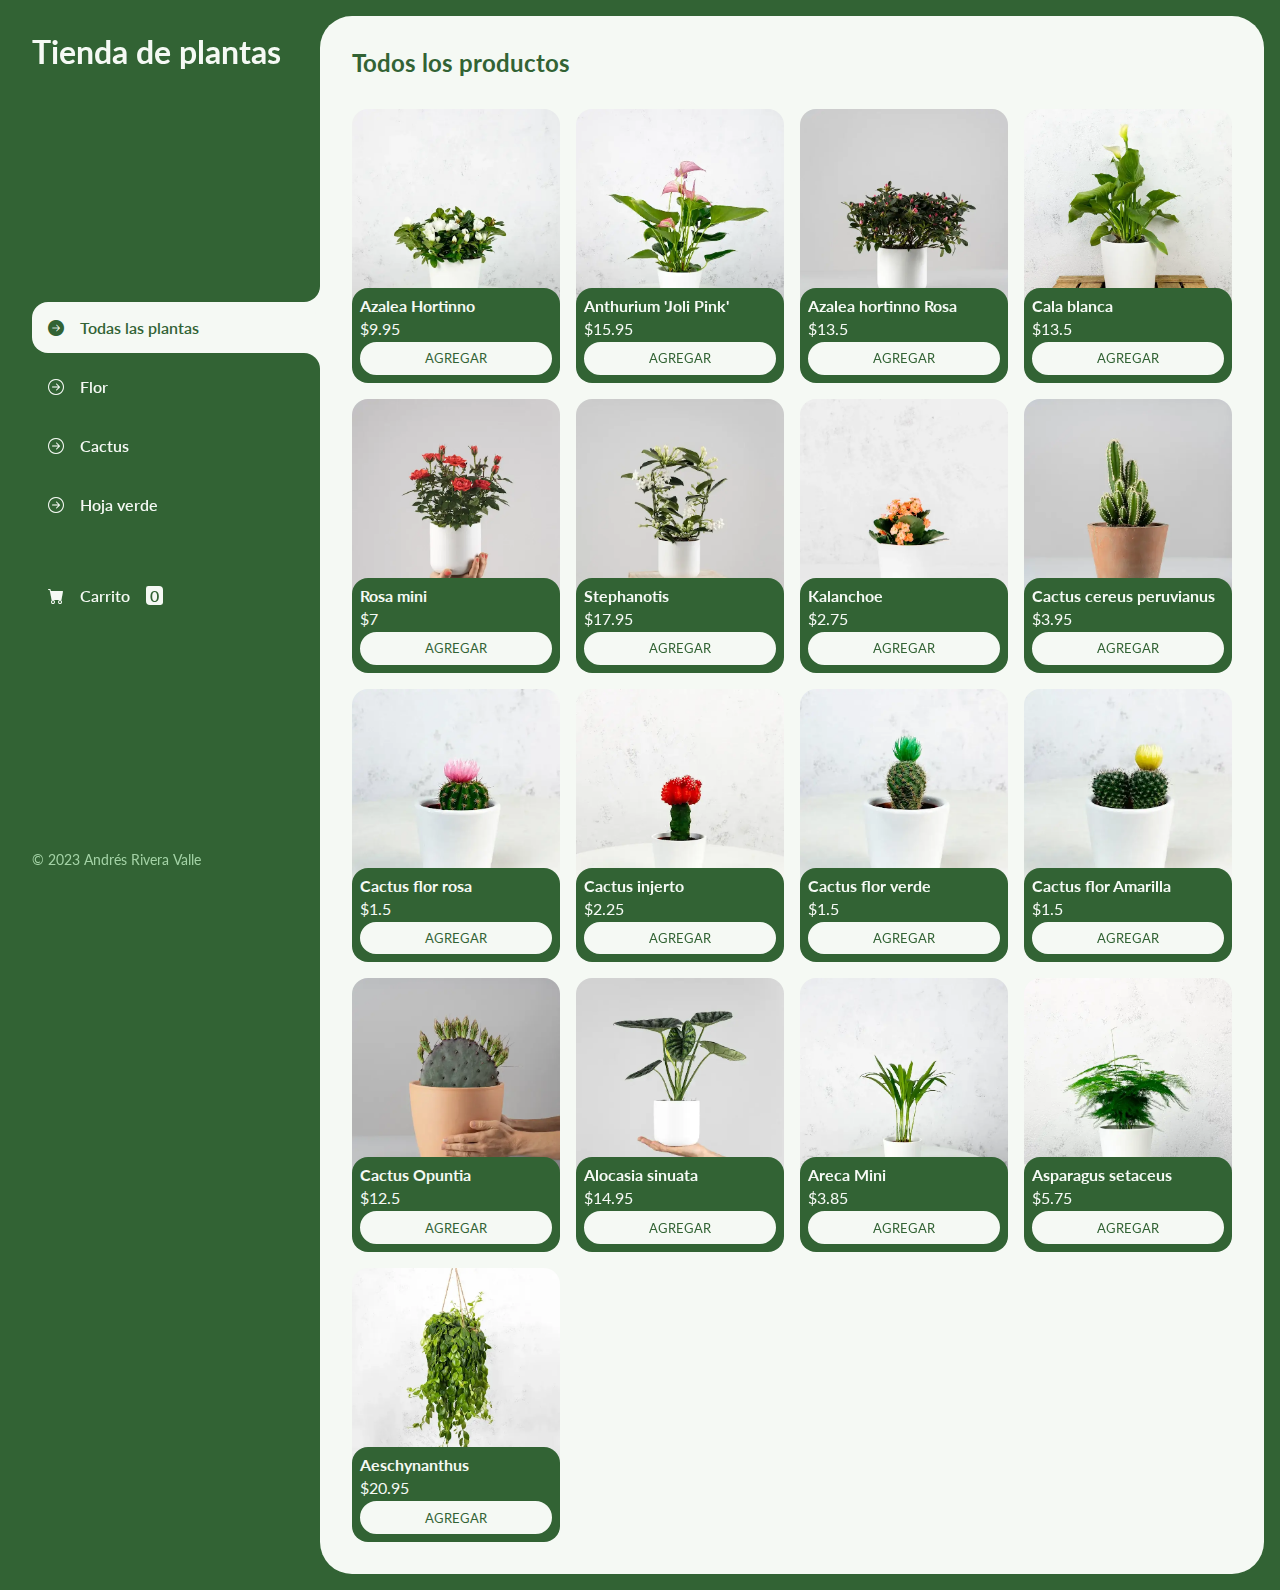
<file: index.html>
<!DOCTYPE html>
<html lang="en">
  <head>
    <meta charset="UTF-8" />
    <meta name="viewport" content="width=device-width, initial-scale=1.0" />
    <title>Tienda de plantas</title>
    <link rel="shortcut icon" href="./img/logo.png" />
    <link
      rel="stylesheet"
      href="https://cdn.jsdelivr.net/npm/bootstrap-icons@1.11.2/font/bootstrap-icons.min.css"
    />
    <link rel="stylesheet" href="./css/main.css" />
  </head>
  <body>
    <div class="container">
      <header class="header-mobil">
        <h1 class="logo">Tienda de plantas</h1>
        <button id="abrir-menu" class="abrir-menu"><i class="bi bi-list-nested"></i></button>
      </header>
      <aside>
        <button id="cerrar-menu" class="cerrar-menu"><i class="bi bi-x"></i></button>
        <header>
          <h1>Tienda de plantas</h1>
        </header>
        <nav>
          <ul class="menu">
            <li>
              <button id="todas" class="boton-menu boton-categoria active">
                <i class="bi bi-arrow-right-circle-fill"></i>Todas las plantas
              </button>
            </li>
            <li>
              <button id="flores" class="boton-menu boton-categoria">
                <i class="bi bi-arrow-right-circle"></i>Flor
              </button>
            </li>
            <li>
              <button id="cactus" class="boton-menu boton-categoria">
                <i class="bi bi-arrow-right-circle"></i>Cactus
              </button>
            </li>
            <li>
              <button id="hojaverde" class="boton-menu boton-categoria">
                <i class="bi bi-arrow-right-circle"></i>Hoja verde
              </button>
            </li>
            <li>
              <a class="boton-menu boton-carrito" href="carrito.html"
                ><i class="bi bi-cart-fill"></i>Carrito
                <span id="numerito" class="numerito">0</span></a
              >
            </li>
          </ul>
        </nav>
        <footer class="texto-footer">© 2023 Andrés Rivera Valle</footer>
      </aside>
      <main>
        <h2 id="titulo-principal" class="titulo-principal">Todos los productos</h2>
        <div id="contenedor-productos" class="contenedor-productos">
          <!-- Elementos insertados en JS -->
          </div>
        </div>
      </main>
    </div>
    <script src="./js/plantas.js"></script>
    <script src="./js/menu.js"></script>
  </body>
</html>
</file>
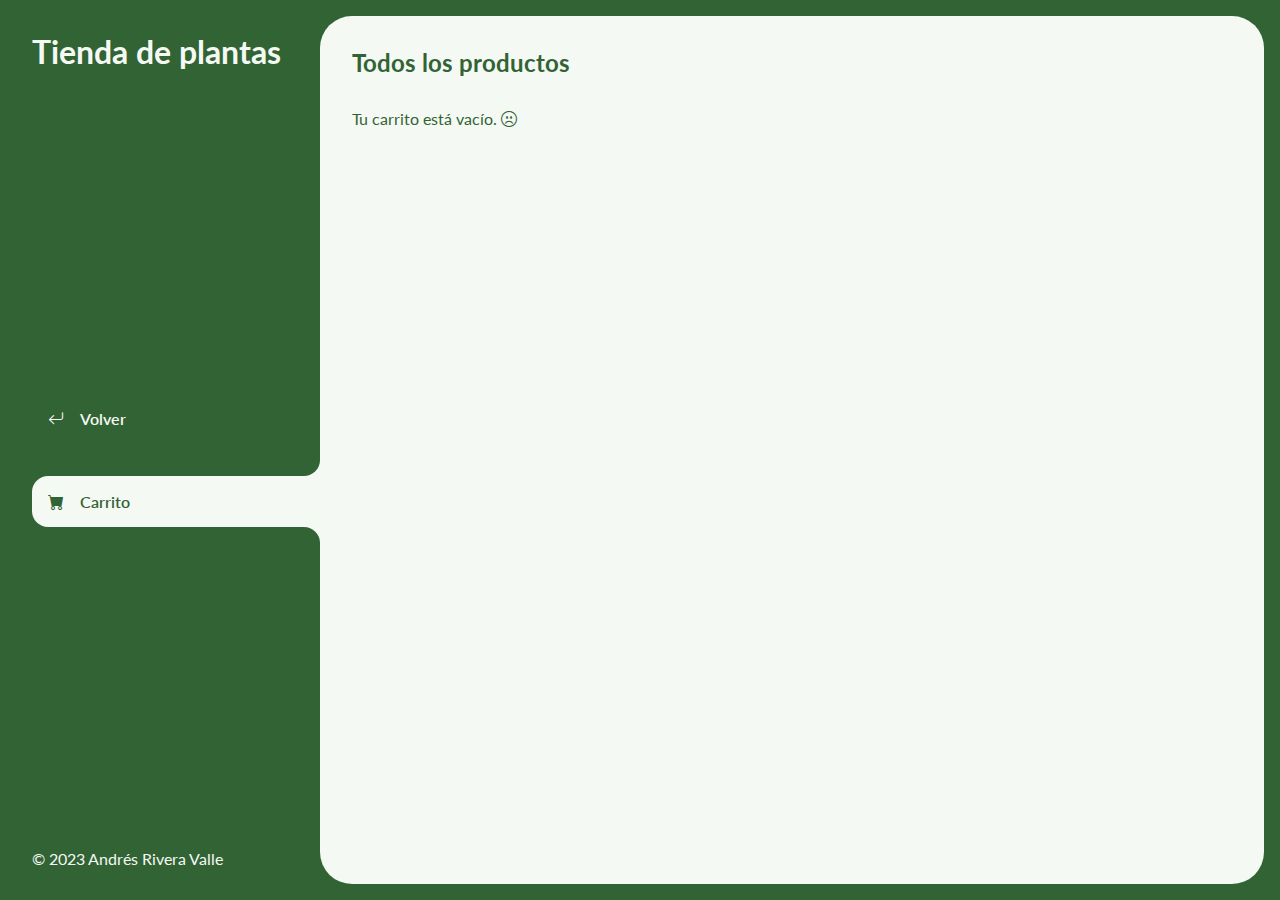
<file: carrito.html>
<!DOCTYPE html>
<html lang="en">
  <head>
    <meta charset="UTF-8" />
    <meta name="viewport" content="width=device-width, initial-scale=1.0" />
    <title>Tienda de plantas</title>
    <link rel="shortcut icon" href="./img/logo.png" />
    <link
      rel="stylesheet"
      href="https://cdn.jsdelivr.net/npm/bootstrap-icons@1.11.2/font/bootstrap-icons.min.css"
    />
    <link rel="stylesheet" href="./css/main.css" />
  </head>
  <body>
    <div class="container">
      <header class="header-mobil">
        <h1 class="logo">Tienda de plantas</h1>
        <button id="abrir-menu" class="abrir-menu"><i class="bi bi-list-nested"></i></button>
      </header>
      <aside>
        <button id="cerrar-menu" class="cerrar-menu"><i class="bi bi-x"></i></button>
        <header>
          <h1>Tienda de plantas</h1>
        </header>
        <nav>
          <ul>
            <li>
              <a class="boton-menu boton-volver" href="index.html"
                ><i class="bi bi-arrow-return-left"></i>Volver
              </a>
            </li>
            <li>
              <a class="boton-menu boton-carrito active" href="carrito.html"
                ><i class="bi bi-cart-fill"></i>Carrito
              </a>
            </li>
          </ul>
        </nav>
        <footer>© 2023 Andrés Rivera Valle</footer>
      </aside>
      <main>
        <h2 class="titulo-principal">Todos los productos</h2>
        <div class="contenedor-carrito">
          <p id="carrito-vacio" class="carrito-vacio">
            Tu carrito está vacío. <i class="bi bi-emoji-frown"></i>
          </p>
          <div id="carrito-productos" class="carrito-productos disabled">
            <!-- Elementos insertados en JS -->
          </div>
          <div id="carrito-acciones" class="carrito-acciones disabled">
            <div class="carrito-acciones-izquierda">
              <button
                id="carrito-acciones-vaciar"
                class="carrito-acciones-vaciar"
              >
                Vaciar carrito
              </button>
            </div>
            <div class="carrito-acciones-derecha">
              <div class="carrito-acciones-total">
                <p>Total:</p>
                <p id="total">$3000</p>
              </div>
              <button
                id="carrito-acciones-comprar"
                class="carrito-acciones-comprar"
              >
                COMPRAR AHORA
              </button>
            </div>
          </div>

          <p id="carrito-comprado" class="carrito-comprado disabled">
            Muchas gracias por su compra. <i class="bi bi-emoji-smile"></i>
          </p>
        </div>
      </main>
    </div>
    <script src="./js/carrito.js"></script>
    <script src="./js/menu.js"></script>
  </body>
</html>
</file>
<file: css/main.css>
@import url("https://fonts.googleapis.com/css2?family=Lato:wght@300;400;700;900&display=swap");

:root {
  --clr-main: #326334;
  --clr-main-light: #a3d2a5;
  --clr-white: #f5f9f4;
  --clr-gray: #e6f1ea;
  --clr-red: #eb4646;
}

* {
  margin: 0;
  padding: 0;
  box-sizing: border-box;
  font-family: "Lato", Arial, Helvetica, sans-serif;
}

h1,
h2,
s h3,
h4,
h5,
h6,
p,
input,
textarea,
ul {
  margin: 0;
  padding: 0;
}

ul {
  list-style-type: none;
}

a {
  text-decoration: none;
}

/* ASIDE*/

.container {
  display: grid;
  grid-template-columns: 1fr 3fr;
  background-color: var(--clr-main);
}

aside {
  padding: 2rem;
  color: var(--clr-white);
  height: 100vh;
  position: sticky;
  top: 0;
  padding-right: 0;
  display: flex;
  flex-direction: column;
  justify-content: space-between;
}

.logo {
  font-weight: 400;
  font-size: 1.3rem;
}

.menu {
  display: flex;
  flex-direction: column;
  gap: 0.5rem;
}

.boton-menu {
  background-color: transparent;
  border: 0;
  font-size: 1rem;
  cursor: pointer;
  color: var(--clr-white);
  display: flex;
  flex-direction: row;
  gap: 1rem;
  font-weight: 600;
  padding: 1rem;
  align-items: center;
  width: 100%;
}

.boton-menu.active {
  background-color: var(--clr-white);
  color: var(--clr-main);
  border-top-left-radius: 1rem;
  border-bottom-left-radius: 1rem;
  position: relative;
}

.boton-menu.active::before {
  content: "";
  position: absolute;
  width: 1rem;
  height: 2rem;
  bottom: 100%;
  right: 0;
  background-color: transparent;
  border-bottom-right-radius: 1rem;
  box-shadow: 0 1rem 0 var(--clr-white);
}

.boton-menu.active::after {
  content: "";
  position: absolute;
  width: 1rem;
  height: 2rem;
  top: 100%;
  right: 0;
  background-color: transparent;
  border-top-right-radius: 1rem;
  box-shadow: 0 -1rem 0 var(--clr-white);
}

.boton-carrito {
  margin-top: 2rem;
}

.numerito {
  background-color: var(--clr-white);
  color: var(--clr-main);
  padding: 0 0.25rem;
  border-radius: 0.15rem 0.25rem;
}

.texto-footer {
  font-size: 0.85rem;
  color: var(--clr-main-light);
}

/* MAIN */

main {
  background-color: var(--clr-white);
  margin: 1rem;
  margin-left: 0;
  border-radius: 2rem;
  padding: 2rem;
}

.titulo-principal {
  margin-bottom: 2rem;
  color: var(--clr-main);
}

.contenedor-productos {
  display: grid;
  grid-template-columns: repeat(4, 1fr);
  gap: 1rem;
}

.producto-imagen {
  max-width: 100%;
  border-radius: 1rem;
}

.producto-detalles {
  background-color: var(--clr-main);
  color: var(--clr-white);
  padding: 0.5rem;
  border-radius: 1rem;
  margin-top: -2rem;
  position: relative;
  display: flex;
  flex-direction: column;
  gap: 0.25rem;
}

.producto-titulo {
  font-size: 1rem;
}

.producto-agregar {
  border: 0;
  background-color: var(--clr-white);
  color: var(--clr-main);
  padding: 0.4rem;
  text-transform: uppercase;
  border-radius: 2rem;
  cursor: pointer;
  border: 2px solid var(--clr-white);
  transition: background-color 0.3s, color 0.3s;
  &:hover {
    background-color: var(--clr-main);
    color: var(--clr-white);
  }
}

/* CARRITO */

.contenedor-carrito {
  display: flex;
  flex-direction: column;
  gap: 1.5rem;
}

.carrito-vacio,
.carrito-comprado {
  color: var(--clr-main);
}

.carrito-productos {
  display: flex;
  flex-direction: column;
  gap: 1rem;
}

.carrito-producto {
  display: flex;
  flex-direction: row;
  align-items: center;
  justify-content: space-between;
  background-color: var(--clr-gray);
  padding: 0.5rem;
  padding-right: 1.5rem;
  border-radius: 1rem;
}

.carrito-producto-imagen {
  width: 4rem;
  border-radius: 1rem;
}

.carrito-producto small {
  font-size: 0.75rem;
}

.carrito-producto-eliminar {
  border: 0;
  background-color: transparent;
  color: var(--clr-red);
  font-size: 1.2rem;
  cursor: pointer;
}

.carrito-acciones {
  display: flex;
  flex-direction: row;
  justify-content: space-between;
}

.carrito-acciones-vaciar {
  border: 0;
  background-color: var(--clr-gray);
  padding: 1rem;
  border-radius: 1rem;
  color: var(--clr-main);
  text-transform: uppercase;
  cursor: pointer;
}

.carrito-acciones-derecha {
  display: flex;
}

.carrito-acciones-total {
  background-color: var(--clr-gray);
  padding: 1rem;
  display: flex;
  gap: 1rem;
  color: var(--clr-main);
  text-transform: uppercase;
  border-top-left-radius: 1rem;
  border-bottom-left-radius: 1rem;
}

.carrito-acciones-comprar {
  border: 0;
  background-color: var(--clr-main);
  padding: 1rem;
  color: var(--clr-gray);
  text-transform: uppercase;
  cursor: pointer;
  border-top-right-radius: 1rem;
  border-bottom-right-radius: 1rem;
}

.disabled {
  display: none;
}

.header-mobil {
  display: none;
}

.cerrar-menu{
  display: none;
}

@media screen and (max-width: 1000px){
  .contenedor-productos {
    grid-template-columns: 1fr 1fr
  }
}


@media screen and (max-width: 600px) {
  .header-mobil {
    display: flex;
    padding: 1rem;
    justify-content: space-between;
    align-items: center;
  }

  .header-mobil .logo {
    color: var(--clr-white);
  }

  .abrir-menu,
  .cerrar-menu {
    background-color: transparent;
    color: var(--clr-white);
    font-size: 2rem;
    border: 0;
    cursor: pointer;
  }

  .cerrar-menu{
    display: block;
    position: absolute;
    top: 0.1rem;
    right: 1rem ;
  }

  .container {
    min-height: 100vh;
    display: flex;
    flex-direction: column;
  }

  main {
    margin: 1rem;
    margin-top: 0;
    padding: 1rem;
  }

  aside {
    padding: 2rem;
    position: fixed;
    z-index: 9;
    background-color: var(--clr-main);
    left: 0;
    box-shadow: 0 0 0 100vmax rgba(0, 0, 0, 0.75);
    transform: translateX(-100%);
    opacity: 0;
    visibility: hidden;
    transition: .2s;
  }

  .aside-visible {
    transform: translateX(0);
    opacity: 1;
    visibility: visible;
  }

  .boton-menu.active {
    border-radius: 1rem;
  }

  .contenedor-productos {
    grid-template-columns: 1fr;
  }

  .boton-menu.active::before,
  .boton-menu.active::after {
    display: none;
  }

  .carrito-producto{
    display: flex;
    flex-wrap: wrap;
  }

  .carrito-acciones{
    flex-wrap: wrap;
    row-gap: 1rem;
  }

}
</file>
